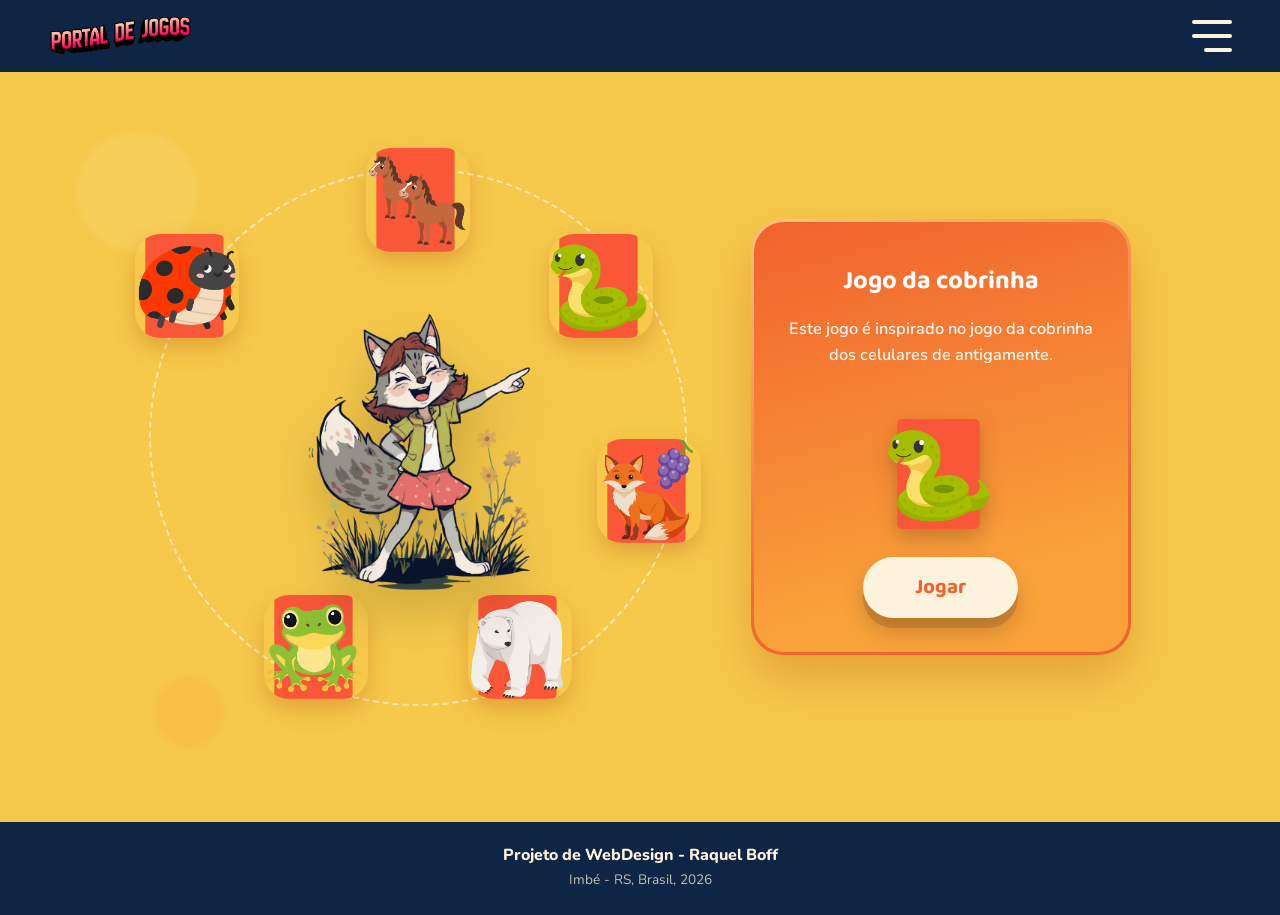
<file: index.html>
<!DOCTYPE html>
<html lang="pt-br">
<head>
<meta charset="UTF-8">
<meta name="viewport" content="width=device-width, initial-scale=1.0">
<title>Portal de Jogos</title>

<link rel="preconnect" href="https://fonts.googleapis.com">
<link href="https://fonts.googleapis.com/css2?family=Baloo+2:wght@500;600;700;800&family=Nunito:wght@400;600;700;800&display=swap" rel="stylesheet">

<link rel="stylesheet" href="style.css">

</head>
<body>

<!-- ===== HEADER ===== -->
<header class="header">

  <div class="header__inner">

    <img src="assets/logo.png" alt="Portal de Jogos" class="header__logo">

    <button class="menu-toggle"
            id="menuToggle"
            aria-label="Abrir menu"
            aria-expanded="false">

      <span></span>
      <span></span>
      <span></span>

    </button>

  </div>

  <nav class="dropdown" id="dropdownMenu">

    <a href="#" class="dropdown__item">
      <svg viewBox="0 0 24 24" class="dropdown__icon">
        <path d="M15 3h4a2 2 0 0 1 2 2v14a2 2 0 0 1-2 2h-4M10 17l5-5-5-5M15 12H3"/>
      </svg>
      Login
    </a>

    <a href="#" class="dropdown__item">
      <svg viewBox="0 0 24 24" class="dropdown__icon">
        <path d="M12 8v4l3 3"/>
        <circle cx="12" cy="12" r="9"/>
      </svg>
      Histórico
    </a>

    <a href="#" class="dropdown__item">
      <svg viewBox="0 0 24 24" class="dropdown__icon">
        <path d="M12 17.3 6.2 20.6l1.1-6.5L2.5 9.4l6.6-.9L12 2.5l2.9 6 6.6.9-4.8 4.7 1.1 6.5z"/>
      </svg>
      Jogos favoritos
    </a>

  </nav>

</header>

<!-- ===== MAIN ===== -->

<main class="stage">

  <div class="stage__blob stage__blob--1" aria-hidden="true"></div>
  <div class="stage__blob stage__blob--2" aria-hidden="true"></div>

  <!-- ORBIT -->

  <div class="orbit" id="orbit">

    <div class="orbit__ring" aria-hidden="true"></div>

    <img src="assets/loba.png"
         alt="Mascote do Portal de Jogos"
         class="mascot"
         id="mascot">

    <ul class="orbs" id="orbList">

      <li class="orb orb--1"
          data-game="memoria"
          tabindex="0"
          role="button"
          aria-label="Selecionar Jogo da Memória">

        <img src="assets/memoria.png"
             alt="Jogo da Memória">

      </li>

      <li class="orb orb--2"
          data-game="cobrinha"
          tabindex="0"
          role="button"
          aria-label="Selecionar Jogo da Cobrinha">

        <img src="assets/cobra.png"
             alt="Jogo da Cobrinha">

      </li>

      <li class="orb orb--3"
          data-game="uvas"
          tabindex="0"
          role="button"
          aria-label="Selecionar Jogo das Uvas">

        <img src="assets/uvas.png"
             alt="Jogo das Uvas">

      </li>

      <li class="orb orb--4"
          data-game="pescaria"
          tabindex="0"
          role="button"
          aria-label="Selecionar Jogo da Pescaria">

        <img src="assets/urso.png"
             alt="Jogo da Pescaria">

      </li>

      <li class="orb orb--5"
          data-game="sapo"
          tabindex="0"
          role="button"
          aria-label="Selecionar Jogo do Sapo">

        <img src="assets/sapo.png"
             alt="Jogo do Sapo">

      </li>

      <!-- NOVO JOGO -->

      <li class="orb orb--6"
          data-game="joaninha"
          tabindex="0"
          role="button"
          aria-label="Selecionar Jogo da Joaninha">

        <img src="assets/joaninha.png"
             alt="Jogo da Joaninha">

      </li>

    </ul>

  </div>

  <!-- PAINEL -->

  <section class="panel" id="panel">

    <div class="panel__glow" aria-hidden="true"></div>

    <div class="panel__content" id="panelContent">

      <h2 class="panel__title" id="panelTitle">

        Jogo da cobrinha

      </h2>

      <p class="panel__desc" id="panelDesc">

        Este jogo é inspirado no jogo da cobrinha dos celulares de antigamente.

      </p>

      <img
        src="assets/cobra.png"
        alt=""
        class="panel__image"
        id="panelImage">

      <button class="btn-jogar" id="btnJogar">

        Jogar

      </button>

    </div>

  </section>

</main>

<!-- ===== FOOTER ===== -->

<footer class="footer">

  <p class="footer__title">

    Projeto de WebDesign - Raquel Boff

  </p>

  <p class="footer__subtitle">

    Imbé - RS, Brasil, 2026

  </p>

</footer>

<script src="script.js"></script>

</body>
</html>
</file>
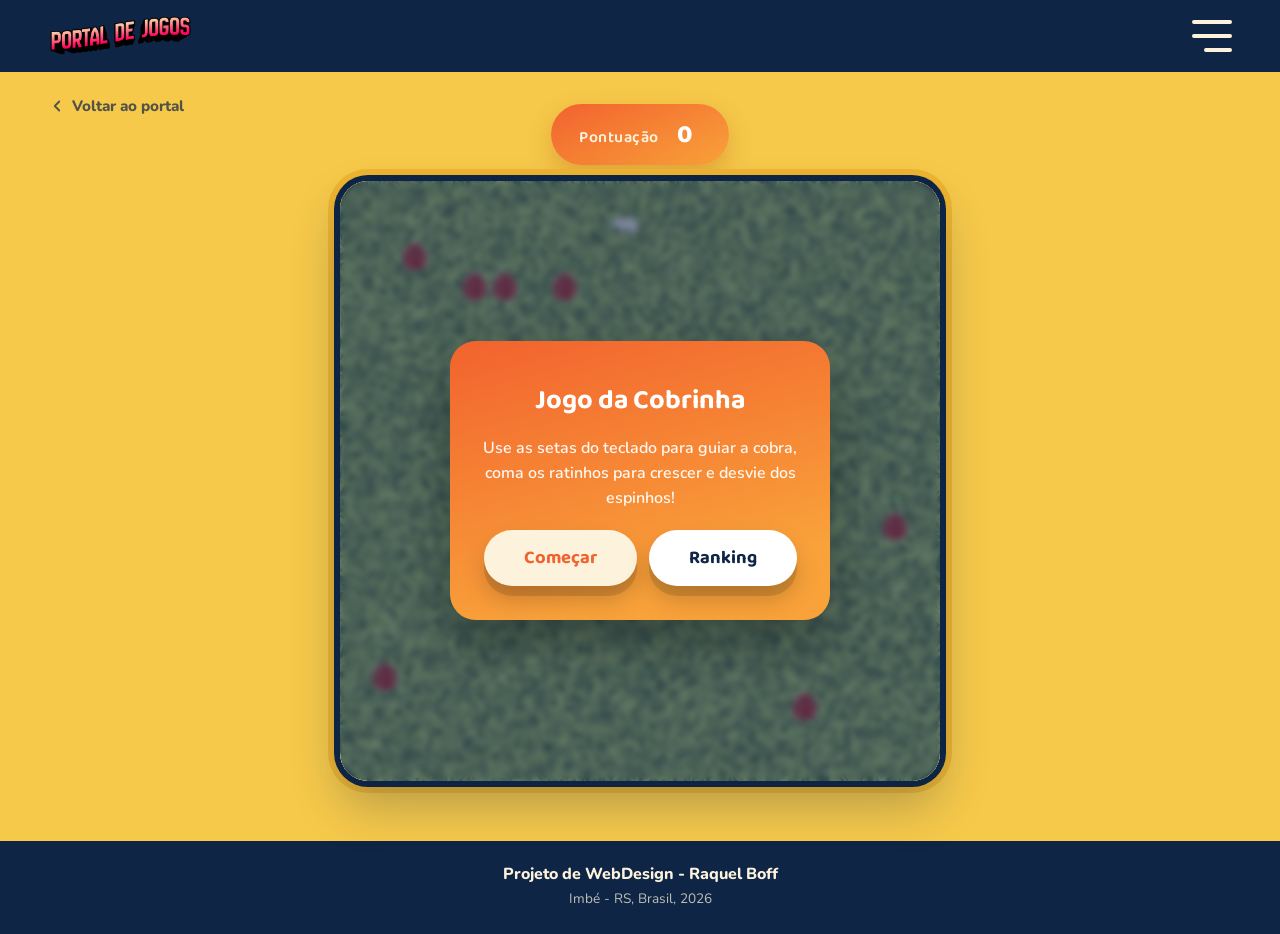
<file: cobrinha.html>
<!DOCTYPE html>
<html lang="pt-br">
<head>
<meta charset="UTF-8">
<meta name="viewport" content="width=device-width, initial-scale=1.0">
<title>Jogo da Cobrinha - Portal de Jogos</title>
<link rel="preconnect" href="https://fonts.googleapis.com">
<link href="https://fonts.googleapis.com/css2?family=Baloo+2:wght@500;600;700;800&family=Nunito:wght@400;600;700;800&display=swap" rel="stylesheet">
<link rel="stylesheet" href="style.css">
<link rel="stylesheet" href="cobrinha.css">
</head>
<body>

<!-- ===== HEADER (igual ao index.html) ===== -->
<header class="header">
  <div class="header__inner">
    <a href="index.html"><img src="assets/logo.png" alt="Portal de Jogos" class="header__logo"></a>

    <button class="menu-toggle" id="menuToggle" aria-label="Abrir menu" aria-expanded="false">
      <span></span>
      <span></span>
      <span></span>
    </button>
  </div>

  <nav class="dropdown" id="dropdownMenu">
    <a href="#" class="dropdown__item">
      <svg viewBox="0 0 24 24" class="dropdown__icon"><path d="M15 3h4a2 2 0 0 1 2 2v14a2 2 0 0 1-2 2h-4M10 17l5-5-5-5M15 12H3"/></svg>
      Login
    </a>
    <a href="#" class="dropdown__item">
      <svg viewBox="0 0 24 24" class="dropdown__icon"><path d="M12 8v4l3 3"/><circle cx="12" cy="12" r="9"/></svg>
      Histórico
    </a>
    <a href="#" class="dropdown__item">
      <svg viewBox="0 0 24 24" class="dropdown__icon"><path d="M12 17.3 6.2 20.6l1.1-6.5L2.5 9.4l6.6-.9L12 2.5l2.9 6 6.6.9-4.8 4.7 1.1 6.5z"/></svg>
      Jogos favoritos
    </a>
  </nav>
</header>

<!-- ===== JOGO ===== -->
<main class="game-stage">

  <a href="index.html" class="back-link">
    <svg viewBox="0 0 24 24" class="back-link__icon"><path d="M15 18l-6-6 6-6"/></svg>
    Voltar ao portal
  </a>

  <div class="game-frame">

    <div class="hud">
      <span class="hud__label">Pontuação</span>
      <span class="hud__score" id="scoreValue">0</span>
    </div>

    <div class="canvas-wrap" id="canvasWrap">
      <canvas id="gameCanvas" width="600" height="600"></canvas>

      <!-- overlay: menu inicial -->
      <div class="overlay" id="menuOverlay">
        <div class="overlay__card">
          <h1 class="overlay__title">Jogo da Cobrinha</h1>
          <p class="overlay__text">
            Use as setas do teclado para guiar a cobra, coma os ratinhos para
            crescer e desvie dos espinhos!
          </p>
          <div class="overlay__actions">
            <button class="btn-jogar" id="btnStart">Começar</button>
            <button class="btn-jogar btn-jogar--secondary" id="btnRanking">Ranking</button>
          </div>
        </div>
      </div>

      <!-- overlay: fim de jogo -->
      <div class="overlay is-hidden" id="gameOverOverlay">
        <div class="overlay__card">
          <h1 class="overlay__title">Fim de jogo!</h1>
          <p class="overlay__text">Você marcou</p>
          <p class="overlay__final-score" id="finalScore">0</p>
          <p class="overlay__text overlay__text--small" id="finalRank">Novato da Grama</p>

          <div id="namePrompt" class="name-prompt" style="display:none;">
            <p class="overlay__text overlay__text--small">Parabéns! Você entrou no Top 10. Digite seu nome:</p>
            <input id="playerNameInput" type="text" maxlength="20" placeholder="Seu nome">
            <button class="btn-jogar" id="saveScoreBtn">Salvar</button>
          </div>

          <div class="overlay__actions">
            <button class="btn-jogar" id="btnRetry">Tentar novamente</button>
            <button class="btn-jogar btn-jogar--secondary" id="btnRankingGameOver">Ranking</button>
          </div>
        </div>
      </div>

      <div class="overlay is-hidden" id="rankingOverlay">
        <div class="overlay__card overlay__card--ranking">
          <h1 class="overlay__title">🏆 Ranking da Cobrinha</h1>
          <ol id="rankingList" class="ranking-list"></ol>
          <button class="btn-jogar btn-jogar--secondary" id="rankingBackBtn">Voltar</button>
        </div>
      </div>
    </div>

  </div>
</main>

<!-- ===== FOOTER (igual ao index.html) ===== -->
<footer class="footer">
  <p class="footer__title">Projeto de WebDesign - Raquel Boff</p>
  <p class="footer__subtitle">Imbé - RS, Brasil, 2026</p>
</footer>

<script src="cobrinha.js"></script>
</body>
</html>
</file>
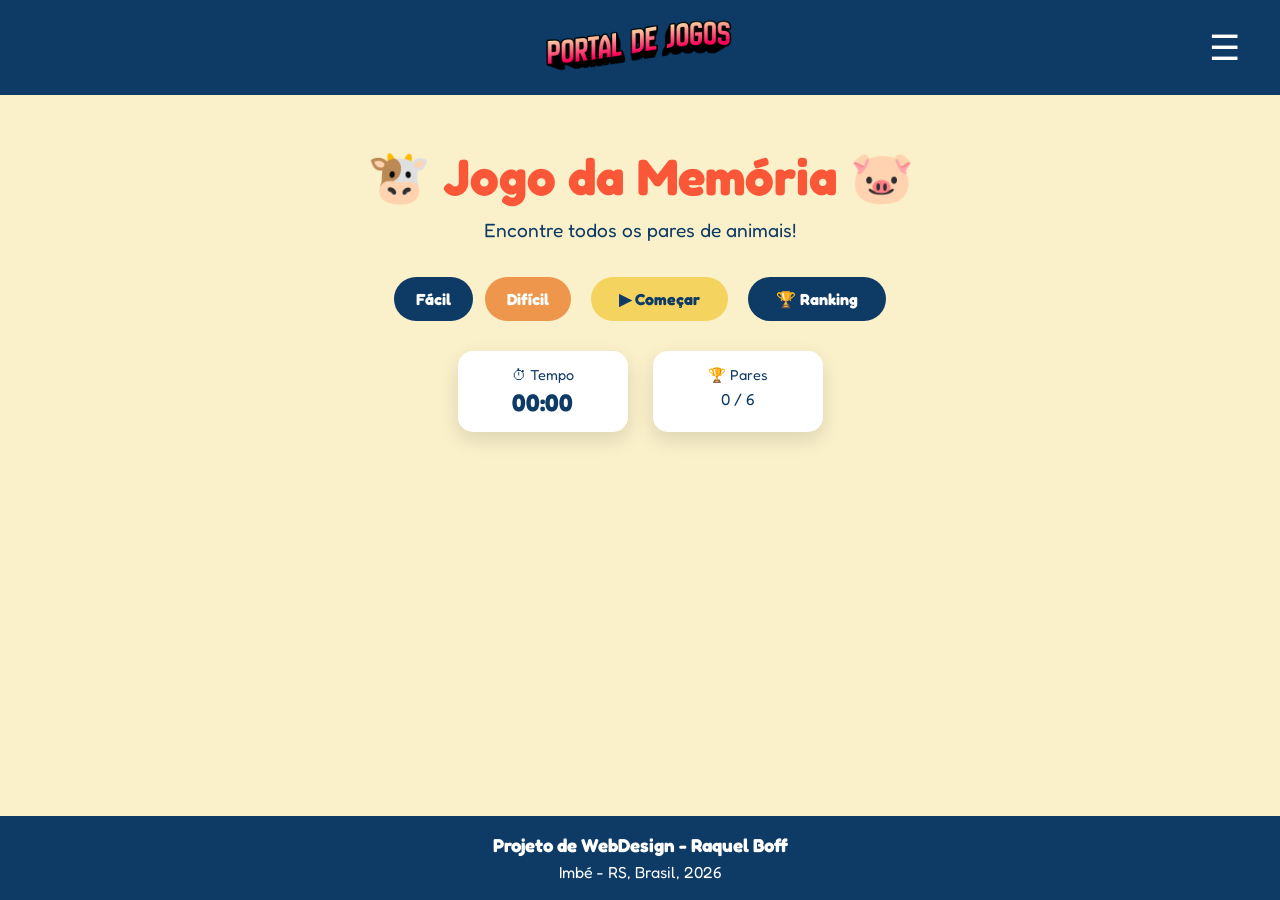
<file: memoria.html>
<!DOCTYPE html>
<html lang="pt-BR">

<head>

    <meta charset="UTF-8">

    <meta name="viewport" content="width=device-width, initial-scale=1.0">

    <title>Jogo da Memória | Portal de Jogos</title>

    <link rel="stylesheet" href="memoria.css">

    <link rel="preconnect" href="https://fonts.googleapis.com">

    <link rel="preconnect" href="https://fonts.gstatic.com" crossorigin>

    <link href="https://fonts.googleapis.com/css2?family=Fredoka:wght@400;500;600;700&display=swap" rel="stylesheet">

</head>

<body>

    <!-- ================= HEADER ================= -->

    <header>

        <nav class="navbar">

            <a href="index.html" class="logo">

                <img src="assets/logo.png" alt="Portal de Jogos">

            </a>

            <button id="menuBtn" class="menu-btn">

                ☰

            </button>

        </nav>

    </header>


    <!-- ================= MENU ================= -->

    <div id="menu" class="side-menu">

        <button id="closeMenu" class="close-menu">

            ×

        </button>

        <a href="#">Login</a>

        <a href="#">Histórico</a>

        <a href="#">Favoritos</a>

    </div>

    <div id="overlay" class="overlay"></div>



    <!-- ================= CONTEÚDO ================= -->

    <main class="container">

        <h1 class="page-title">

            🐮 Jogo da Memória 🐷

        </h1>

        <p class="subtitle">

            Encontre todos os pares de animais!

        </p>


        <section class="menu">

            <div class="difficulty">

                <button id="easyBtn" class="difficulty-btn active">

                    Fácil

                </button>

                <button id="hardBtn" class="difficulty-btn">

                    Difícil

                </button>

            </div>

            <button id="startBtn" class="start-btn">

                ▶ Começar

            </button>

            <button id="rankingBtn" class="start-btn ranking-btn">

                🏆 Ranking

            </button>

        </section>



        <section class="status">

            <div class="info-card">

                <span class="label">

                    ⏱ Tempo

                </span>

                <span id="timer" class="value">

                    00:00

                </span>

            </div>

            <div class="info-card">

                <span class="label">

                    🏆 Pares

                </span>

                <span id="pairs">

                    0 / 6

                </span>

            </div>

        </section>



        <div id="gameBoard" class="board">

            <!-- Cartas criadas pelo JavaScript -->

        </div>

    </main>



    <!-- ================= MODAL DE VITÓRIA ================= -->

    <div id="winScreen" class="win-screen hidden">

        <div class="win-box">

            <h2>

                🎉 Parabéns!

            </h2>

            <p>

                Você encontrou todos os pares!

            </p>

            <h3 id="finalTime">

                Tempo: 00:00

            </h3>

            <h3 id="finalRank" class="final-rank">

                Mestre dos Animais

            </h3>

            <div id="namePrompt" class="name-prompt" style="display:none;">
                <p>Parabéns! Você entrou no Top 10. Digite seu nome:</p>
                <input id="playerNameInput" type="text" maxlength="20" placeholder="Seu nome">
                <button id="saveScoreBtn" class="save-score-btn">Salvar</button>
            </div>

            <div class="win-actions">
                <button id="playAgain">

                    Jogar Novamente

                </button>

                <button id="rankingGameOverBtn" class="secondary-btn">

                    Ranking

                </button>
            </div>

        </div>

    </div>



    <div id="rankingOverlay" class="ranking-overlay hidden">

        <div class="ranking-box">

            <h2 id="rankingTitle">🏆 Ranking da Memória — Fácil</h2>

            <ol id="rankingList" class="ranking-list"></ol>

            <button id="closeRankingBtn" class="secondary-btn">Voltar</button>

        </div>

    </div>

    <!-- ================= FOOTER ================= -->

    <footer>

        <h3>

            Projeto de WebDesign - Raquel Boff

        </h3>

        <p>

            Imbé - RS, Brasil, 2026

        </p>

    </footer>



    <!-- ================= ASSETS ================= -->

    <script>

        const animals = [

            {
                name: "boi",
                image: "assets/memoria/boi.png"
            },

            {
                name: "cachorro",
                image: "assets/memoria/cachorro.png"
            },

            {
                name: "cavalo",
                image: "assets/memoria/cavalo.png"
            },

            {
                name: "coelho",
                image: "assets/memoria/coelho.png"
            },

            {
                name: "galinha",
                image: "assets/memoria/galinha.png"
            },

            {
                name: "galo",
                image: "assets/memoria/galo.png"
            },

            {
                name: "gato",
                image: "assets/memoria/gato.png"
            },

            {
                name: "minhoca",
                image: "assets/memoria/minhoca.png"
            },

            {
                name: "pato",
                image: "assets/memoria/pato.png"
            },

            {
                name: "porco",
                image: "assets/memoria/porco.png"
            }

        ];

    </script>

    <script src="memoria.js"></script>

</body>

</html>
</file>
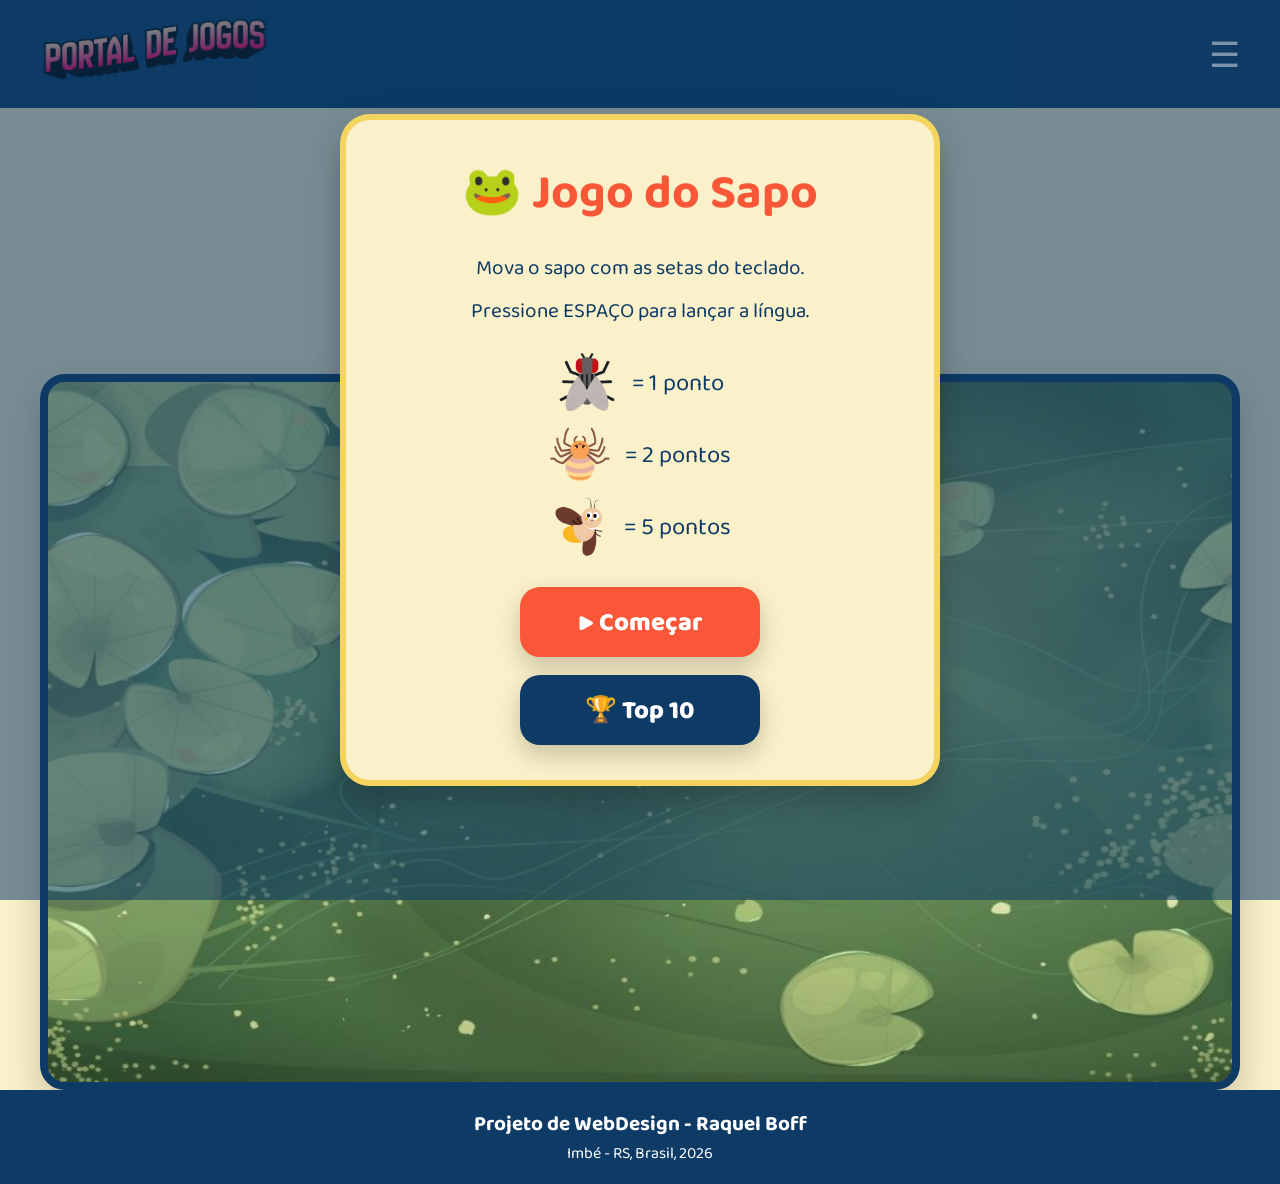
<file: sapo.html>
<!DOCTYPE html>
<html lang="pt-BR">

<head>
<meta charset="UTF-8">
<meta name="viewport" content="width=device-width, initial-scale=1.0">

<title>Jogo do Sapo | Portal de Jogos</title>

<link rel="preconnect" href="https://fonts.googleapis.com">
<link rel="preconnect" href="https://fonts.gstatic.com" crossorigin>

<link href="https://fonts.googleapis.com/css2?family=Baloo+2:wght@400;600;700;800&display=swap" rel="stylesheet">

<link rel="stylesheet" href="sapo.css">

</head>

<body>

<!-- ========================================================= -->
<!-- HEADER -->
<!-- ========================================================= -->

<header class="header">

    <div class="header-inner">

        <a href="index.html">
            <img src="assets/logo.png" class="logo" alt="Portal de Jogos">
        </a>

        <button class="menu-btn" id="menuBtn">

            ☰

        </button>

    </div>

    <nav class="dropdown" id="dropdown">

        <a href="#">Login</a>
        <a href="#">Histórico</a>
        <a href="#">Favoritos</a>

    </nav>

</header>

<!-- ========================================================= -->
<!-- TÍTULO -->
<!-- ========================================================= -->

<section class="title-area">

    <h1>🐸 Jogo do Sapo</h1>

    <p>
        Devore todos os insetos antes que eles alcancem você!
    </p>

</section>

<!-- ========================================================= -->
<!-- HUD -->
<!-- ========================================================= -->

<section class="hud">

    <div class="hud-card">

        <span>⭐ Pontos</span>

        <strong id="score">
            0
        </strong>

    </div>

    <div class="hud-card">

        <span>🏁 Fase</span>

        <strong id="level">
            1
        </strong>

    </div>

    <div class="hud-card">

        <span>🪰 Restantes</span>

        <strong id="remaining">
            15
        </strong>

    </div>

</section>

<!-- ========================================================= -->
<!-- CANVAS -->
<!-- ========================================================= -->

<div class="game-container">

    <canvas
        id="gameCanvas"
        width="1100"
        height="650">
    </canvas>

</div>

<!-- ========================================================= -->
<!-- MENU INICIAL -->
<!-- ========================================================= -->

<div id="startScreen" class="overlay">

    <div class="menu-card">

        <h1>🐸 Jogo do Sapo</h1>

        <p>

            Mova o sapo com as setas do teclado.

        </p>

        <p>

            Pressione ESPAÇO para lançar a língua.

        </p>

        <div class="points">

            <p>

                <img src="assets/sapo/mosca.png">

                = 1 ponto

            </p>

            <p>

                <img src="assets/sapo/aranha.png">

                = 2 pontos

            </p>

            <p>

                <img src="assets/sapo/vagalume.png">

                = 5 pontos

            </p>

        </div>

        <div class="menu-buttons">

            <button id="startBtn">

                ▶ Começar

            </button>

            <button
                id="rankingBtn"
                class="secondaryBtn">

                🏆 Top 10

            </button>

        </div>

    </div>

</div>

<!-- ========================================================= -->
<!-- FASE -->
<!-- ========================================================= -->

<div id="phaseScreen" class="overlay hidden">

    <div class="menu-card">

        <h1 id="phaseTitle">

            Fase 2

        </h1>

        <p>

            Uma nova tartaruga apareceu!

        </p>

    </div>

</div>

<!-- ========================================================= -->
<!-- RANKING -->
<!-- ========================================================= -->

<div id="rankingScreen" class="overlay hidden">

    <div class="menu-card">

        <h1>

            🏆 Top 10

        </h1>

        <ol id="rankingOnlyList">

        </ol>

        <button
            id="closeRankingBtn"
            class="secondaryBtn">

            Fechar

        </button>

    </div>

</div>

<!-- ========================================================= -->
<!-- GAME OVER -->
<!-- ========================================================= -->

<div id="gameOverScreen" class="overlay hidden">

    <div class="menu-card">

        <h1>

            💀 Fim de jogo

        </h1>

        <p id="resultMessage">

        </p>

        <h2>

            Pontuação:
            <span id="finalScore">
                0
            </span>

        </h2>

        <h3>

            Fase alcançada:
            <span id="finalLevel">
                1
            </span>

        </h3>

        <div id="saveArea">

            <input
                id="playerName"
                maxlength="20"
                placeholder="Digite seu nome">

            <button
                id="saveScoreBtn">

                Salvar pontuação

            </button>

        </div>

        <h2>

            🏆 Top 10

        </h2>

        <ol id="rankingList">

        </ol>

        <button
            id="restartBtn">

            Jogar novamente

        </button>

    </div>

</div>

<!-- ========================================================= -->
<!-- FOOTER -->
<!-- ========================================================= -->

<footer class="footer">

    <p class="footer-title">

        Projeto de WebDesign - Raquel Boff

    </p>

    <p>

        Imbé - RS, Brasil, 2026

    </p>

</footer>

<script src="sapo.js"></script>

</body>
</html>
</file>
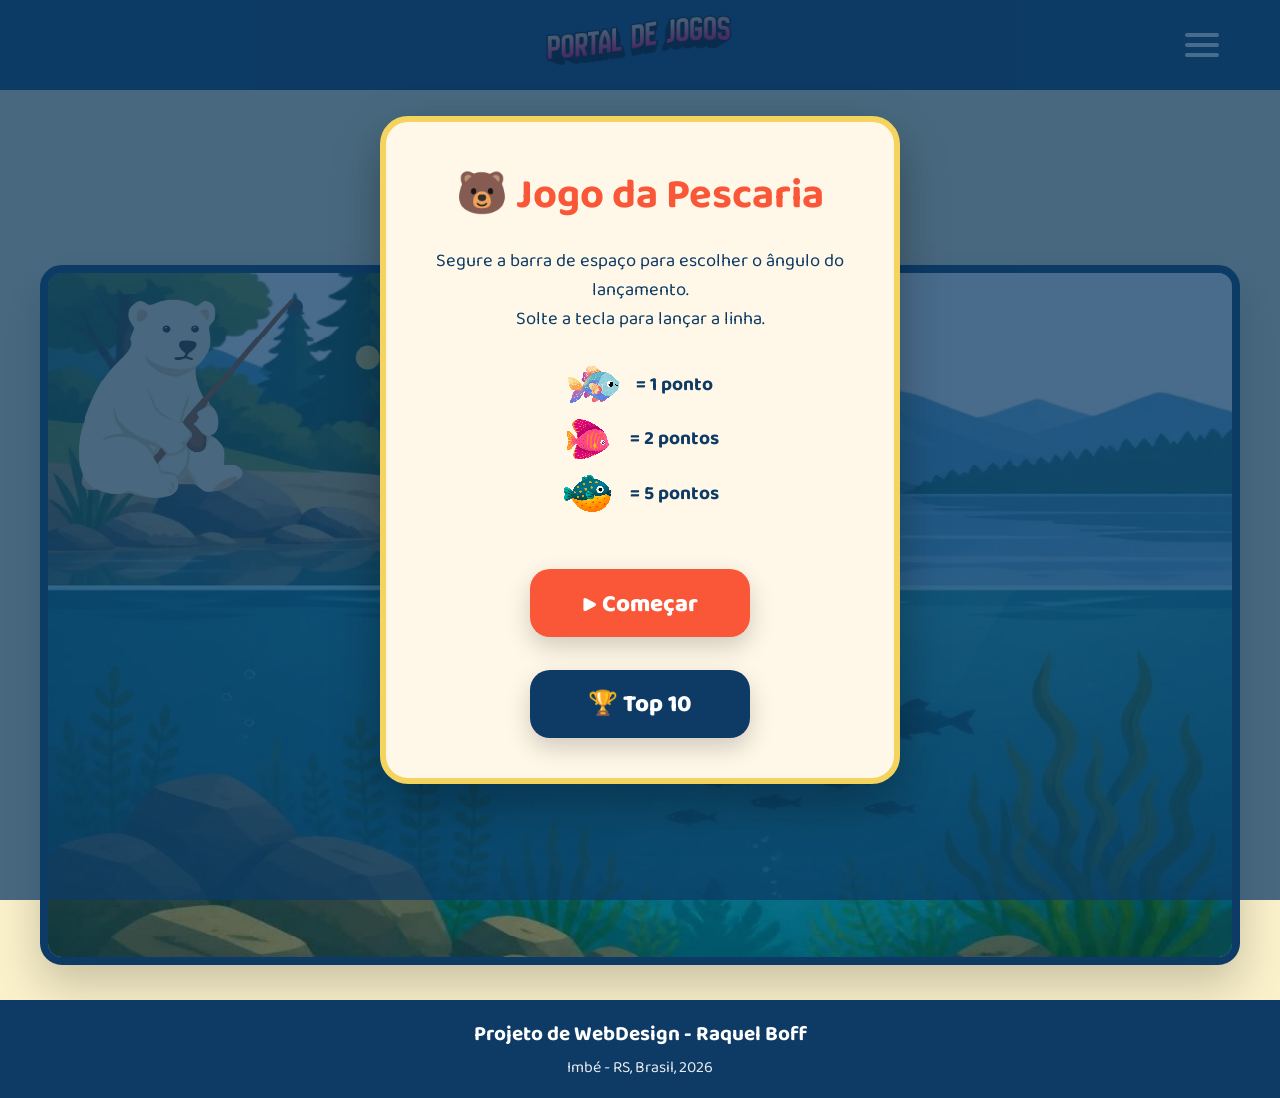
<file: urso.html>
<!DOCTYPE html>
<html lang="pt-BR">

<head>

    <meta charset="UTF-8">

    <meta name="viewport" content="width=device-width, initial-scale=1.0">

    <title>Jogo da Pescaria | Portal de Jogos</title>

    <link rel="preconnect" href="https://fonts.googleapis.com">

    <link rel="preconnect" href="https://fonts.gstatic.com" crossorigin>

    <link href="https://fonts.googleapis.com/css2?family=Baloo+2:wght@500;600;700;800&family=Nunito:wght@400;600;700;800&display=swap" rel="stylesheet">

    <link rel="stylesheet" href="urso.css">

</head>

<body>

<!-- ================= HEADER ================= -->

<header class="header">

    <div class="header__inner">

        <a href="index.html">

            <img src="assets/logo.png" class="header__logo" alt="Portal de Jogos">

        </a>

        <button class="menu-toggle" id="menuToggle">

            <span></span>
            <span></span>
            <span></span>

        </button>

    </div>

    <nav class="dropdown" id="dropdownMenu">

        <a href="#">Login</a>

        <a href="#">Histórico</a>

        <a href="#">Favoritos</a>

    </nav>

</header>


<!-- ================= MENU INICIAL ================= -->

<!-- ================= MENU INICIAL ================= -->

<div id="startScreen" class="overlay">

    <div class="menu-card">

        <h1>🐻 Jogo da Pescaria</h1>

        <p>
            Segure a barra de espaço para escolher o ângulo do lançamento.
            <br>
            Solte a tecla para lançar a linha.
        </p>

        <div class="points">

            <p>
                <img src="assets/urso/peixep.png" alt="Peixe pequeno">
                = 1 ponto
            </p>

            <p>
                <img src="assets/urso/peixem.png" alt="Peixe médio">
                = 2 pontos
            </p>

            <p>
                <img src="assets/urso/peixeg.png" alt="Peixe grande">
                = 5 pontos
            </p>

        </div>

        <div class="menu-buttons">

    <button id="startBtn">
        ▶ Começar
    </button>

    <button id="rankingBtn" class="secondaryBtn">
        🏆 Top 10
    </button>

</div>

    </div>

</div>

<!-- ================= RANKING ================= -->

<div id="rankingScreen" class="overlay hidden">

    <div class="menu-card">

        <h1>🏆 Top 10</h1>

        <ol id="rankingOnlyList"></ol>

        <button id="closeRankingBtn" class="secondaryBtn">
            Fechar
        </button>

    </div>

</div>

<!-- ================= JOGO ================= -->

<main class="game-container">

    <div class="hud">

        <div class="box">

            ⏱ Tempo

            <span id="timer">

                30

            </span>

        </div>

        <div class="box">

            ⭐ Pontos

            <span id="score">

                0

            </span>

        </div>

    </div>


    <canvas id="gameCanvas" width="1200" height="700"></canvas>

</main>


<!-- ================= TELA FINAL ================= -->

<div id="winScreen" class="overlay hidden">

    <div class="menu-card">

        <h1>🎉 Parabéns, pescador!</h1>

       <p id="resultMessage"></p>

        <h2>
            Sua pontuação:
            <span id="finalScore">0</span>
        </h2>

<div id="saveArea">

    <input
        id="playerName"
        maxlength="20"
        placeholder="Digite seu nome">

    <button id="saveScoreBtn">

        Salvar pontuação

    </button>

</div>

        <h2>🏆 Top 10</h2>

        <ol id="rankingList"></ol>

        <button id="restartBtn">
            Tentar novamente
        </button>

    </div>

</div>




<!-- ================= FOOTER ================= -->

<footer class="footer">

    <p class="footer__title">

        Projeto de WebDesign - Raquel Boff

    </p>

    <p class="footer__subtitle">

        Imbé - RS, Brasil, 2026

    </p>

</footer>


<script src="urso.js"></script>

</body>

</html>
</file>
<file: style.css>
/* ========================================================
   PORTAL DE JOGOS — tokens
   ======================================================== */
:root{
  --navy-deep:   #0e2545;
  --navy:        #163a66;
  --yellow:      #f6c94a;
  --yellow-soft: #f9d878;
  --yellow-deep: #eeb52f;
  --orange-1:    #f2622e;
  --orange-2:    #f9a23a;
  --cream:       #fdf3dd;
  --ink:         #1c2b46;
  --ink-soft:    #4a5670;

  --font-display: 'Baloo 2', system-ui, sans-serif;
  --font-body:    'Nunito', system-ui, sans-serif;

  --ease-bounce: cubic-bezier(.34,1.56,.64,1);
  --ease-smooth: cubic-bezier(.22,1,.36,1);
}

*{ box-sizing:border-box; }
html{ scroll-behavior:smooth; }
body{
  margin:0;
  font-family:var(--font-body);
  color:var(--ink);
  background:var(--yellow);
  overflow-x:hidden;
}
img{ max-width:100%; display:block; }
button{ font-family:inherit; cursor:pointer; }

@media (prefers-reduced-motion: reduce){
  *{ animation-duration:.001ms !important; animation-iteration-count:1 !important; transition-duration:.001ms !important; }
}

/* ========================================================
   HEADER
   ======================================================== */
.header{
  position:relative;
  z-index:50;
  background:var(--navy-deep);
  padding:14px clamp(20px,4vw,48px);
  display:flex;
  align-items:center;
}
.header__inner{
  width:100%;
  display:flex;
  align-items:center;
  justify-content:space-between;
}
.header__logo{
  height:44px;
  width:auto;
  animation:logoDrop .7s var(--ease-bounce) both;
}
@keyframes logoDrop{
  from{ opacity:0; transform:translateY(-16px) scale(.9); }
  to{ opacity:1; transform:translateY(0) scale(1); }
}

.menu-toggle{
  background:none;
  border:none;
  width:40px;
  height:32px;
  padding:0;
  display:flex;
  flex-direction:column;
  justify-content:space-between;
  position:relative;
}
.menu-toggle span{
  display:block;
  height:4px;
  border-radius:4px;
  background:var(--cream);
  transition:transform .35s var(--ease-smooth), opacity .25s ease, width .25s ease;
}
.menu-toggle span:nth-child(1){ width:100%; }
.menu-toggle span:nth-child(2){ width:100%; }
.menu-toggle span:nth-child(3){ width:70%; align-self:flex-end; }

.menu-toggle[aria-expanded="true"] span:nth-child(1){
  transform:translateY(14px) rotate(45deg);
  width:100%;
}
.menu-toggle[aria-expanded="true"] span:nth-child(2){
  opacity:0;
  transform:scaleX(0);
}
.menu-toggle[aria-expanded="true"] span:nth-child(3){
  transform:translateY(-14px) rotate(-45deg);
  width:100%;
}

.dropdown{
  position:absolute;
  top:100%;
  right:clamp(20px,4vw,48px);
  margin-top:10px;
  background:var(--navy);
  border-radius:16px;
  box-shadow:0 18px 40px rgba(0,0,0,.28);
  padding:10px;
  display:flex;
  flex-direction:column;
  gap:4px;
  min-width:210px;
  transform-origin:top right;
  transform:scale(.85) translateY(-10px);
  opacity:0;
  visibility:hidden;
  transition:transform .3s var(--ease-bounce), opacity .25s ease, visibility 0s linear .3s;
}
.dropdown.is-open{
  transform:scale(1) translateY(0);
  opacity:1;
  visibility:visible;
  transition:transform .35s var(--ease-bounce), opacity .25s ease, visibility 0s;
}
.dropdown__item{
  display:flex;
  align-items:center;
  gap:12px;
  padding:11px 14px;
  border-radius:10px;
  color:var(--cream);
  text-decoration:none;
  font-weight:700;
  font-size:.95rem;
  transition:background .2s ease, padding-left .2s ease;
}
.dropdown__item:hover{
  background:rgba(255,255,255,.1);
  padding-left:18px;
}
.dropdown__icon{
  width:18px; height:18px;
  fill:none;
  stroke:var(--yellow);
  stroke-width:2;
  stroke-linecap:round;
  stroke-linejoin:round;
  flex-shrink:0;
}

/* ========================================================
   STAGE (main hero area)
   ======================================================== */
.stage{
  position:relative;
  min-height:calc(100vh - 150px);
  display:flex;
  align-items:center;
  justify-content:center;
  gap:clamp(20px, 5vw, 70px);
  padding:70px clamp(20px,5vw,60px) 90px;
  overflow:hidden;
}

.stage__blob{
  position:absolute;
  border-radius:50%;
  filter:blur(2px);
  opacity:.35;
  pointer-events:none;
}
.stage__blob--1{
  width:120px; height:120px;
  background:var(--yellow-soft);
  top:8%; left:6%;
  animation:blobFloat 9s ease-in-out infinite;
}
.stage__blob--2{
  width:70px; height:70px;
  background:var(--orange-2);
  opacity:.25;
  bottom:10%; left:12%;
  animation:blobFloat 7s ease-in-out infinite reverse;
}
@keyframes blobFloat{
  0%,100%{ transform:translate(0,0); }
  50%{ transform:translate(18px,-24px); }
}

/* ---- Orbit: círculo com a mascote no centro e os jogos ao redor ---- */
.orbit{
  --orbit-size: clamp(360px, 42vw, 560px);
  position:relative;
  width:var(--orbit-size);
  height:var(--orbit-size);
  flex-shrink:0;
  z-index:2;
}

.orbit__ring{
  position:absolute;
  inset:0;
  border:2px dashed rgba(255,255,255,.55);
  border-radius:50%;
  animation:ringSpin 70s linear infinite;
  pointer-events:none;
}
@keyframes ringSpin{
  from{ transform:rotate(0deg); }
  to{ transform:rotate(360deg); }
}

/* Mascote parada, centralizada no anel */
.mascot{
  position:absolute;
  left:50%;
  top:53%;
  transform:translate(-50%,-50%);
  width:clamp(260px, 30vw, 430px);
  z-index:2;
  animation:mascotIntro .8s .1s var(--ease-bounce) both;
  filter:drop-shadow(0 22px 26px rgba(0,0,0,.18));
}
@keyframes mascotIntro{
  from{ opacity:0; transform:translate(-50%,-50%) translateY(40px) scale(.85); }
  to{ opacity:1; transform:translate(-50%,-50%) translateY(0) scale(1); }
}

/* Orbs (jogos) distribuídos ao redor do círculo */
.orbs{
  list-style:none;
  margin:0;
  padding:0;
  z-index:3;
}
.orb{
  position:absolute;
  width:clamp(74px, 9vw, 104px);
  height:clamp(74px, 9vw, 104px);
  border-radius:24%;
  overflow:hidden;
  cursor:pointer;
  outline:none;
  opacity:0;
  transform:translate(-50%,-50%) scale(.4);
  animation:orbIntro .6s var(--ease-bounce) forwards;
  transition:transform .3s var(--ease-bounce), box-shadow .3s ease;
  box-shadow:0 10px 22px rgba(180,80,20,.3);
}

/* =====================================================
   6 jogos distribuídos em um círculo ao redor da loba
   ===================================================== */

.orb--1{
    left:50%;
    top:6%;
    animation-delay:.35s;
}

.orb--2{
    left:84%;
    top:22%;
    animation-delay:.48s;
}

.orb--3{
    left:93%;
    top:60%;
    animation-delay:.61s;
}

.orb--4{
    left:69%;
    top:89%;
    animation-delay:.74s;
}

.orb--5{
    left:31%;
    top:89%;
    animation-delay:.87s;
}

.orb--6{
    left:7%;
    top:22%;
    animation-delay:1s;
}

@keyframes orbIntro{
  to{ opacity:1; transform:translate(-50%,-50%) scale(1); }
}
.orb img{
  width:100%; height:100%;
  object-fit:contain;
  display:block;
}
.orb:hover, .orb:focus-visible{
  transform:translate(-50%,-50%) scale(1.1) rotate(-3deg);
  box-shadow:0 16px 30px rgba(180,80,20,.4);
}
.orb.is-active{
  transform:translate(-50%,-50%) scale(1.14);
  box-shadow:0 0 0 4px var(--cream), 0 0 0 7px var(--orange-1), 0 14px 28px rgba(180,80,20,.45);
}
.orb:active{ transform:translate(-50%,-50%) scale(.96); }

/* Info panel */
.panel{
  position:relative;
  z-index:2;
  width:min(380px, 90vw);
  border-radius:32px;
  padding:3px;
  background:linear-gradient(160deg, var(--orange-2), var(--orange-1) 65%);
  box-shadow:0 24px 48px rgba(180,70,20,.28);
  opacity:0;
  transform:translateY(24px);
  animation:panelIntro .7s .5s var(--ease-bounce) forwards;
  overflow:hidden;
}
@keyframes panelIntro{
  to{ opacity:1; transform:translateY(0); }
}
.panel__glow{
  position:absolute;
  inset:-40%;
  background:radial-gradient(circle at 30% 20%, rgba(255,255,255,.35), transparent 60%);
  animation:glowShift 6s ease-in-out infinite;
  pointer-events:none;
}
@keyframes glowShift{
  0%,100%{ transform:translate(0,0) rotate(0deg); }
  50%{ transform:translate(6%,4%) rotate(8deg); }
}
.panel__content{
  position:relative;
  background:linear-gradient(165deg, var(--orange-1), var(--orange-2) 80%);
  border-radius:30px;
  padding:38px 34px 34px;
  text-align:center;
}
.panel__title{
  font-family:var(--font-display);
  font-weight:700;
  font-size:clamp(1.5rem, 2vw, 1.9rem);
  color:#fff;
  margin:0 0 16px;
  transition:opacity .25s ease, transform .25s ease;
}
.panel__desc{
  color:rgba(255,255,255,.94);
  font-weight:600;
  font-size:1.02rem;
  line-height:1.55;
  margin:0 0 26px;
  min-height:4.6em;
  transition:opacity .25s ease, transform .25s ease;
}
.panel__image{
  width:110px;
  height:110px;
  object-fit:contain;
  margin:0 auto 28px;
  filter:drop-shadow(0 8px 10px rgba(0,0,0,.2));
  animation:iconBob 3s ease-in-out infinite;
  transition:opacity .25s ease, transform .25s ease;
}
@keyframes iconBob{
  0%,100%{ transform:translateY(0) rotate(0deg); }
  50%{ transform:translateY(-8px) rotate(3deg); }
}

.panel__content.is-switching .panel__title,
.panel__content.is-switching .panel__desc,
.panel__content.is-switching .panel__image{
  opacity:0;
  transform:translateY(8px);
}

.btn-jogar{
  position:relative;
  background:var(--cream);
  color:var(--orange-1);
  border:none;
  font-family:var(--font-display);
  font-weight:700;
  font-size:1.3rem;
  padding:14px 52px;
  border-radius:999px;
  box-shadow:0 10px 0 rgba(0,0,0,.12), 0 14px 24px rgba(0,0,0,.18);
  transition:transform .18s var(--ease-bounce), box-shadow .18s ease;
  overflow:hidden;
  isolation:isolate;
}
.btn-jogar::before{
  content:'';
  position:absolute;
  inset:0;
  background:linear-gradient(120deg, transparent, rgba(242,98,46,.18), transparent);
  transform:translateX(-120%);
  transition:transform .5s ease;
  z-index:-1;
}
.btn-jogar:hover{
  transform:translateY(-3px);
  box-shadow:0 13px 0 rgba(0,0,0,.12), 0 20px 30px rgba(0,0,0,.2);
}
.btn-jogar:hover::before{ transform:translateX(120%); }
.btn-jogar:active{
  transform:translateY(1px);
  box-shadow:0 6px 0 rgba(0,0,0,.12), 0 8px 16px rgba(0,0,0,.18);
}

/* ========================================================
   FOOTER
   ======================================================== */
.footer{
  background:var(--navy-deep);
  text-align:center;
  padding:22px 20px 26px;
  color:var(--cream);
}
.footer__title{
  margin:0 0 4px;
  font-weight:800;
  font-size:1rem;
}
.footer__subtitle{
  margin:0;
  font-size:.85rem;
  color:rgba(253,243,221,.75);
}

/* ========================================================
   RESPONSIVE
   ======================================================== */
@media (max-width: 900px){
  .stage{
    flex-direction:column;
    padding-top:40px;
    gap:34px;
  }
  .stage__ring{ width:110vw; height:110vw; }
  .orbs{
    flex-direction:row;
    flex-wrap:wrap;
    justify-content:center;
  }
  .mascot{ width:200px; }
}

@media (max-width: 460px){
  .header__logo{ height:34px; }
  .panel__content{ padding:30px 22px 28px; }
  .orb{ width:64px; height:64px; border-radius:20px; }
}
</file>
<file: cobrinha.css>
/* ========================================================
   JOGO DA COBRINHA — estilos específicos
   (usa os tokens e o header/footer definidos em style.css)
   ======================================================== */

.game-stage{
  position:relative;
  min-height:calc(100vh - 150px);
  display:flex;
  flex-direction:column;
  align-items:center;
  justify-content:center;
  gap:18px;
  padding:32px 20px 60px;
}

.back-link{
  position:absolute;
  top:24px;
  left:clamp(20px,4vw,48px);
  display:flex;
  align-items:center;
  gap:6px;
  color:var(--ink);
  text-decoration:none;
  font-weight:800;
  font-size:.95rem;
  opacity:.75;
  transition:opacity .2s ease, transform .2s ease;
}
.back-link:hover{ opacity:1; transform:translateX(-3px); }
.back-link__icon{
  width:18px; height:18px;
  fill:none;
  stroke:currentColor;
  stroke-width:2.4;
  stroke-linecap:round;
  stroke-linejoin:round;
}

.game-frame{
  display:flex;
  flex-direction:column;
  align-items:center;
  gap:16px;
  animation:frameIntro .6s var(--ease-bounce) both;
}
@keyframes frameIntro{
  from{ opacity:0; transform:translateY(24px) scale(.97); }
  to{ opacity:1; transform:translateY(0) scale(1); }
}

/* ---- HUD ---- */
.hud{
  display:flex;
  align-items:baseline;
  gap:10px;
  background:linear-gradient(155deg, var(--orange-1), var(--orange-2));
  border-radius:999px;
  padding:10px 28px;
  box-shadow:0 10px 24px rgba(180,80,20,.3);
}
.hud__label{
  font-family:var(--font-display);
  font-weight:600;
  color:var(--cream);
  font-size:1rem;
  letter-spacing:.03em;
}
.hud__score{
  font-family:var(--font-display);
  font-weight:800;
  color:#fff;
  font-size:1.6rem;
  min-width:2ch;
  text-align:center;
  transition:transform .15s var(--ease-bounce);
}
.hud__score.is-bumped{
  animation:scoreBump .32s var(--ease-bounce);
}
@keyframes scoreBump{
  0%{ transform:scale(1); }
  40%{ transform:scale(1.4); color:var(--yellow); }
  100%{ transform:scale(1); }
}

/* ---- canvas ---- */
.canvas-wrap{
  position:relative;
  width:min(600px, 92vw);
  aspect-ratio:1 / 1;
  border-radius:28px;
  overflow:hidden;
  box-shadow:0 24px 48px rgba(14,37,69,.28), 0 0 0 6px var(--navy-deep), 0 0 0 12px var(--yellow-deep);
}
#gameCanvas{
  width:100%;
  height:100%;
  display:block;
  background:var(--yellow);
}

/* ---- overlays (menu / game over) ---- */
.overlay{
  position:absolute;
  inset:0;
  display:flex;
  align-items:center;
  justify-content:center;
  background:rgba(14,37,69,.55);
  backdrop-filter:blur(3px);
  opacity:1;
  transition:opacity .3s ease, visibility 0s;
}
.overlay.is-hidden{
  opacity:0;
  visibility:hidden;
  pointer-events:none;
}
.overlay__card{
  width:min(380px, 84%);
  text-align:center;
  background:linear-gradient(165deg, var(--orange-1), var(--orange-2) 80%);
  border-radius:26px;
  padding:38px 30px 34px;
  box-shadow:0 24px 48px rgba(0,0,0,.3);
  animation:cardPop .4s var(--ease-bounce) both;
}
@keyframes cardPop{
  from{ opacity:0; transform:scale(.85) translateY(10px); }
  to{ opacity:1; transform:scale(1) translateY(0); }
}
.overlay__title{
  font-family:var(--font-display);
  color:#fff;
  font-size:1.7rem;
  margin:0 0 14px;
}
.overlay__text{
  color:rgba(255,255,255,.94);
  font-weight:600;
  line-height:1.55;
  margin:0 0 20px;
}
.overlay__text--small{
  margin-top:-14px;
  font-size:.9rem;
  opacity:.85;
}
.overlay__final-score{
  font-family:var(--font-display);
  font-weight:800;
  font-size:3.2rem;
  color:#fff;
  margin:0;
  line-height:1;
  text-shadow:0 6px 14px rgba(0,0,0,.2);
}

/* reaproveita o botão do index, com pequeno ajuste de tamanho aqui */
.overlay .btn-jogar{
  font-size:1.15rem;
  padding:13px 40px;
}

.overlay__actions{
  display:flex;
  flex-wrap:wrap;
  justify-content:center;
  gap:12px;
  margin-top:12px;
}

.btn-jogar--secondary{
  background:#fff;
  color:var(--navy-deep);
}

.name-prompt{
  margin:10px 0 8px;
}

.name-prompt input{
  width:min(260px, 100%);
  padding:12px 14px;
  border:2px solid rgba(255,255,255,.45);
  border-radius:999px;
  margin:8px auto 10px;
  display:block;
  font-size:1rem;
  font-family:var(--font-body);
}

.ranking-list{
  text-align:left;
  margin:12px 0 16px;
  padding-left:20px;
  color:rgba(255,255,255,.96);
  font-weight:700;
}

.ranking-list li{
  margin-bottom:8px;
}

.overlay__card--ranking{
  width:min(420px, 86%);
}

@media (max-width:480px){
  .hud{ padding:8px 20px; }
  .overlay__title{ font-size:1.4rem; }
  .overlay__final-score{ font-size:2.6rem; }
}
</file>
<file: memoria.css>
/* ==========================
   RESET
========================== */

*{
    margin:0;
    padding:0;
    box-sizing:border-box;
}

html,
body{
    height:100%;
}

body{

    margin:0;

    display:flex;
    flex-direction:column;

    min-height:100vh;

    font-family:'Fredoka',sans-serif;

    background:#FAF0CA;

    color:#0D3B66;

}


/* ==========================
CONTAINER
========================== */

.container{

    flex:1;

    width:min(1200px,95%);

    margin:0 auto;

    padding:30px 15px 40px;

}


/* ==========================
HEADER
========================== */

header{

    width:100%;

    background:#0D3B66;

    height:95px;

    display:flex;

    justify-content:center;

    align-items:center;

}

header h1{

    font-size:clamp(2rem,4vw,3.3rem);

    color:#F95738;

}

.page-title{

    width:100%;

    text-align:center;

    font-size:clamp(2.2rem,4vw,3.4rem);

    color:#F95738;

    margin:20px auto 10px;

    display:block;

}

.subtitle{

    width:100%;

    text-align:center;

    font-size:1.2rem;

    color:#0D3B66;

    margin:0 auto 35px;

    display:block;

}

/* ==========================
MENU
========================== */

.menu{

    display:flex;

    justify-content:center;

    align-items:center;

    flex-wrap:wrap;

    gap:20px;

    margin-bottom:30px;

}

.difficulty{

    display:flex;

    gap:12px;

}

.difficulty-btn,
.start-btn,
#playAgain,
.secondary-btn,
.save-score-btn{

    font-family:'Fredoka',sans-serif;

    border:none;

    cursor:pointer;

    transition:.25s;

    font-size:1rem;

    font-weight:bold;

}


.difficulty-btn{

    padding:12px 22px;

    border-radius:30px;

    background:#EE964B;

    color:white;

}

.difficulty-btn:hover{

    transform:translateY(-2px);

    background:#F95738;

}

.difficulty-btn.active{

    background:#0D3B66;

}


.start-btn{

    padding:12px 28px;

    border-radius:30px;

    background:#F4D35E;

    color:#0D3B66;

}

.start-btn:hover{

    transform:scale(1.05);

}

.ranking-btn{
    background:#0D3B66;
    color:white;
}

.secondary-btn,
.save-score-btn{
    padding:12px 24px;
    border-radius:30px;
    background:#EE964B;
    color:white;
    font-family:'Fredoka',sans-serif;
    border:none;
    cursor:pointer;
}

.secondary-btn:hover,
.save-score-btn:hover{
    background:#F95738;
}

/* ==========================
STATUS
========================== */

.status{

    display:flex;

    justify-content:center;

    flex-wrap:wrap;

    gap:25px;

    margin-bottom:35px;

}

.info-card{

    background:white;

    border-radius:15px;

    padding:15px 30px;

    box-shadow:0 8px 20px rgba(0,0,0,.12);

    min-width:170px;

    text-align:center;

}

.label{

    display:block;

    font-size:.9rem;

    margin-bottom:5px;

}

.value{

    font-size:1.5rem;

    font-weight:bold;

}


/* ==========================
TABULEIRO
========================== */

.board{

    display:grid;

    gap:15px;

    justify-content:center;

    margin-top:40px;

}


/* fácil */

.board.easy{

    grid-template-columns:repeat(4,130px);

}


/* difícil */

.board.hard{

    grid-template-columns:repeat(5,130px);

}


/* ==========================
CARTA
========================== */

.card{

    width:130px;

    height:130px;

    perspective:900px;

    cursor:pointer;

}

.card-inner{

    position:relative;

    width:100%;

    height:100%;

    transition:.5s;

    transform-style:preserve-3d;

}

.card.flipped .card-inner{

    transform:rotateY(180deg);

}

.card-front,
.card-back{

    position:absolute;

    inset:0;

    border-radius:18px;

    backface-visibility:hidden;

    overflow:hidden;

    display:flex;

    justify-content:center;

    align-items:center;

}

.card-back img{

    width:80%;

    height:80%;

    object-fit:contain;

    display:block;

}


.card-front{

    background:white;

    border:5px solid #F4D35E;

    transform:rotateY(180deg);

}

.card-front img{

    width:80%;

    height:80%;

    object-fit:contain;

}

.card-back{

    background:#0D3B66;

    border:5px solid #EE964B;

    color:white;

    font-size:3rem;

}

.card:hover{

    transform:translateY(-4px);

}

.card.matched{

    animation:matched .5s;

}

@keyframes matched{

    0%{

        transform:scale(1);

    }

    50%{

        transform:scale(1.1);

    }

    100%{

        transform:scale(1);

    }

}


/* ==========================
TELA FINAL
========================== */

.win-screen{

    position:fixed;

    inset:0;

    background:rgba(13,59,102,.75);

    display:flex;

    justify-content:center;

    align-items:center;

    z-index:999;

}

.hidden{

    display:none;

}

.win-box{

    width:min(420px,90%);

    background:white;

    border-radius:25px;

    padding:40px;

    text-align:center;

    box-shadow:0 15px 40px rgba(0,0,0,.3);

}

.win-box h2{

    color:#F95738;

    font-size:2.2rem;

    margin-bottom:15px;

}

.win-box p{

    margin-bottom:20px;

}

#finalTime{

    margin-bottom:30px;

    color:#0D3B66;

}

#playAgain{

    padding:14px 28px;

    border-radius:30px;

    background:#F95738;

    color:white;

}

#playAgain:hover{

    background:#EE964B;

}

.win-actions{
    display:flex;
    justify-content:center;
    flex-wrap:wrap;
    gap:12px;
}

.name-prompt{
    margin:16px 0 20px;
}

.name-prompt input{
    width:min(260px, 100%);
    padding:12px 14px;
    border:2px solid #F4D35E;
    border-radius:999px;
    margin:10px auto;
    display:block;
    font-family:'Fredoka',sans-serif;
}

.final-rank{
    color:#0D3B66;
    margin-bottom:16px;
}

.ranking-overlay{
    position:fixed;
    inset:0;
    background:rgba(13,59,102,.78);
    display:flex;
    justify-content:center;
    align-items:center;
    z-index:1000;
}

.ranking-overlay.hidden{
    display:none;
}

.ranking-box{
    width:min(420px,90%);
    background:white;
    border-radius:25px;
    padding:32px 24px;
    text-align:center;
    box-shadow:0 15px 40px rgba(0,0,0,.3);
}

.ranking-box h2{
    color:#F95738;
    margin-bottom:16px;
}

.ranking-list{
    text-align:left;
    padding-left:20px;
    margin:12px 0 20px;
    color:#0D3B66;
    font-weight:600;
}

.ranking-list li{
    margin-bottom:8px;
}

/* ==========================
RESPONSIVO
========================== */

@media (max-width:900px){

.board.easy{

    grid-template-columns:repeat(3,120px);

}

.board.hard{

    grid-template-columns:repeat(4,110px);

}

.card{

    width:110px;

    height:110px;

}

}


@media (max-width:650px){

.board.easy{

    grid-template-columns:repeat(3,90px);

}

.board.hard{

    grid-template-columns:repeat(4,80px);

}

.card{

    width:80px;

    height:80px;

}

.card-back{

    font-size:2rem;

}

.info-card{

    min-width:130px;

    padding:12px 20px;

}

}


@media (max-width:430px){

.board.easy{

    grid-template-columns:repeat(2,90px);

}

.board.hard{

    grid-template-columns:repeat(4,70px);

}

.card{

    width:70px;

    height:70px;

}

}

/*=========================
HEADER
=========================*/

header{

    background:#0D3B66;

    height:95px;

    display:flex;

    align-items:center;

    justify-content:center;

    position:sticky;

    top:0;

    z-index:1000;

}

.navbar{

    width:100%;

    max-width:1200px;

    padding:0 30px;

    display:flex;

    justify-content:center;

    align-items:center;

    position:relative;

}

.logo img{

    height:58px;

}

.menu-btn{

    position:absolute;

    right:0;

    border:none;

    background:none;

    color:white;

    font-size:2.2rem;

    cursor:pointer;

    transition:.3s;

}

.menu-btn:hover{

    transform:scale(1.15);

}



/*=========================
MENU LATERAL
=========================*/

.side-menu{

    position:fixed;

    top:0;

    right:-300px;

    width:260px;

    height:100vh;

    background:#0D3B66;

    transition:.35s;

    display:flex;

    flex-direction:column;

    padding-top:90px;

    z-index:2000;

    box-shadow:-5px 0 20px rgba(0,0,0,.25);

}

.side-menu.open{

    right:0;

}

.side-menu a{

    color:white;

    text-decoration:none;

    font-size:1.2rem;

    padding:18px 35px;

    transition:.25s;

}

.side-menu a:hover{

    background:#F95738;

}

.close-menu{

    position:absolute;

    top:18px;

    right:20px;

    background:none;

    border:none;

    color:white;

    font-size:2rem;

    cursor:pointer;

}

.overlay{

    position:fixed;

    inset:0;

    background:rgba(0,0,0,.45);

    opacity:0;

    visibility:hidden;

    transition:.3s;

    z-index:1500;

}

.overlay.show{

    opacity:1;

    visibility:visible;

}


/*=========================
FOOTER
=========================*/

footer{

    width:100%;

    background:#0D3B66;

    color:white;

    text-align:center;

    padding:18px 0;

    margin-top:auto;

}

footer h3{

    margin:0;

}

footer p{

    margin-top:6px;

}
</file>
<file: sapo.css>
/* =========================================================
   RESET
========================================================= */

*{
    margin:0;
    padding:0;
    box-sizing:border-box;
}

body{

    font-family:"Baloo 2",sans-serif;
    background:#FAF0CA;
    color:#0D3B66;

    min-height:100vh;

    display:flex;
    flex-direction:column;

}

/* =========================================================
   HEADER
========================================================= */

.header{

    width:100%;
    background:#0D3B66;
    padding:15px 0;
    position:relative;
    z-index:100;

}

.header-inner{

    width:min(1200px,95%);
    margin:auto;

    display:flex;
    justify-content:space-between;
    align-items:center;

}

.logo{

    height:70px;
    transition:.25s;

}

.logo:hover{

    transform:scale(1.05);

}

.menu-btn{

    border:none;
    background:none;

    color:white;

    font-size:2.2rem;

    cursor:pointer;

}

/* =========================================================
   DROPDOWN
========================================================= */

.dropdown{

    position:absolute;

    top:100%;
    right:30px;

    background:white;

    border-radius:15px;

    overflow:hidden;

    min-width:200px;

    display:none;

    box-shadow:0 10px 25px rgba(0,0,0,.25);

}

.dropdown.show{

    display:block;

}

.dropdown a{

    display:block;

    text-decoration:none;

    color:#0D3B66;

    padding:14px;

    font-weight:700;

}

.dropdown a:hover{

    background:#F4D35E;

}

/* =========================================================
   TÍTULO
========================================================= */

.title-area{

    text-align:center;

    margin:20px 0;

}

.title-area h1{

    font-size:2.5rem;

    color:#2E8B57;

}

.title-area p{

    font-size:1.2rem;

}

/* =========================================================
   HUD
========================================================= */

.hud{

    display:flex;

    justify-content:center;

    gap:20px;

    flex-wrap:wrap;

    margin-bottom:20px;

}

.hud-card{

    width:170px;

    background:white;

    border-radius:18px;

    padding:15px;

    text-align:center;

    box-shadow:0 10px 25px rgba(0,0,0,.15);

}

.hud-card span{

    display:block;

    font-size:1rem;

}

.hud-card strong{

    display:block;

    margin-top:5px;

    font-size:2rem;

    color:#0D3B66;

}

/* =========================================================
   CANVAS
========================================================= */

.game-container{

    width:min(1200px,95%);

    margin:auto;

    border:8px solid #0D3B66;

    border-radius:25px;

    overflow:hidden;

    box-shadow:0 15px 35px rgba(0,0,0,.20);

}

#gameCanvas{

    display:block;

    width:100%;

    height:auto;

    background:black;

}

/* =========================================================
   OVERLAY
========================================================= */

.overlay{

    position:fixed;

    inset:0;

    background:rgba(13,59,102,.55);

    display:flex;

    justify-content:center;

    align-items:center;

    z-index:999;

}

.hidden{

    display:none;

}

/* =========================================================
   MENU
========================================================= */

.menu-card{

    width:min(600px,92%);

    background:#FAF0CA;

    border:6px solid #F4D35E;

    border-radius:30px;

    padding:35px;

    text-align:center;

    box-shadow:0 15px 35px rgba(0,0,0,.25);

}

.menu-card h1{

    font-size:3rem;

    color:#F95738;

    margin-bottom:20px;

}

.menu-card p{

    font-size:1.3rem;

    margin:10px 0;

}

/* =========================================================
   PONTUAÇÃO
========================================================= */

.points{

    margin:25px 0;

}

.points p{

    display:flex;

    align-items:center;

    justify-content:center;

    gap:15px;

    font-size:1.5rem;

    margin:12px 0;

}

.points img{

    width:60px;

}

/* =========================================================
   BOTÕES
========================================================= */

.menu-buttons{

    display:flex;

    flex-direction:column;

    align-items:center;

    gap:18px;

    margin-top:30px;

}

#startBtn,
#restartBtn,
#saveScoreBtn,
.secondaryBtn{

    width:240px;

    height:70px;

    border:none;

    border-radius:20px;

    cursor:pointer;

    font-family:"Baloo 2",sans-serif;

    font-size:1.6rem;

    font-weight:800;

    transition:.25s;

    box-shadow:0 10px 25px rgba(0,0,0,.20);

}

#startBtn,
#restartBtn{

    background:#F95738;

    color:white;

}

#startBtn:hover,
#restartBtn:hover{

    background:#EE964B;

    transform:translateY(-4px);

}

.secondaryBtn,
#saveScoreBtn{

    background:#0D3B66;

    color:white;

}

.secondaryBtn:hover,
#saveScoreBtn:hover{

    background:#245A90;

    transform:translateY(-4px);

}

/* =========================================================
   GAME OVER
========================================================= */

#resultMessage{

    font-size:1.3rem;

    margin:20px 0;

    color:#0D3B66;

}

#finalScore{

    color:#F95738;

    font-size:3.5rem;

}

#finalLevel{

    color:#2E8B57;

    font-size:2.5rem;

}

/* =========================================================
   SALVAR PONTUAÇÃO
========================================================= */

#saveArea{

    margin:25px 0;

}

#playerName{

    width:100%;

    max-width:420px;

    height:60px;

    border:3px solid #F4D35E;

    border-radius:18px;

    padding:0 20px;

    font-size:1.3rem;

    font-family:"Baloo 2",sans-serif;

    text-align:center;

    outline:none;

    margin-bottom:20px;

}

#playerName:focus{

    border-color:#2E8B57;

}

/* =========================================================
   RANKING
========================================================= */

#rankingList,
#rankingOnlyList{

    list-style:none;

    margin-top:25px;

    width:100%;

}

#rankingList li,
#rankingOnlyList li{

    display:flex;

    justify-content:space-between;

    align-items:center;

    padding:12px 18px;

    margin:8px 0;

    background:white;

    border-radius:12px;

    font-size:1.2rem;

    font-weight:700;

    box-shadow:0 4px 12px rgba(0,0,0,.10);

}

#rankingList li strong,
#rankingOnlyList li strong{

    color:#F95738;

}

/* =========================================================
   MEDALHAS
========================================================= */

#rankingList li:nth-child(1)::before,
#rankingOnlyList li:nth-child(1)::before{

    content:"🥇 ";

}

#rankingList li:nth-child(2)::before,
#rankingOnlyList li:nth-child(2)::before{

    content:"🥈 ";

}

#rankingList li:nth-child(3)::before,
#rankingOnlyList li:nth-child(3)::before{

    content:"🥉 ";

}

/* =========================================================
   NOVA PONTUAÇÃO
========================================================= */

.ranking-highlight{

    background:#F4D35E !important;

    color:#0D3B66;

    font-weight:800;

    animation:highlightPulse .8s infinite alternate;

}

@keyframes highlightPulse{

    from{

        transform:scale(1);

    }

    to{

        transform:scale(1.03);

    }

}

/* =========================================================
   TELA DE FASE
========================================================= */

#phaseScreen h1{

    color:#2E8B57;

    font-size:3rem;

}

#phaseScreen p{

    font-size:1.5rem;

    margin-top:20px;

}

/* =========================================================
   FOOTER
========================================================= */

.footer{

    margin-top:auto;

    width:100%;

    background:#0D3B66;

    color:white;

    text-align:center;

    padding:18px;

}

.footer-title{

    font-size:1.3rem;

    font-weight:700;

}

/* =========================================================
   ANIMAÇÕES
========================================================= */

@keyframes fadeIn{

    from{

        opacity:0;

    }

    to{

        opacity:1;

    }

}

.overlay{

    animation:fadeIn .35s;

}

.menu-card{

    animation:fadeIn .35s;

}

/* =========================================================
   RESPONSIVO
========================================================= */

@media(max-width:900px){

    .title-area h1{

        font-size:2rem;

    }

    .hud-card{

        width:140px;

    }

    .menu-card{

        padding:25px;

    }

    .menu-card h1{

        font-size:2.2rem;

    }

    .menu-card p{

        font-size:1.1rem;

    }

    .points img{

        width:45px;

    }

    #startBtn,
    #restartBtn,
    #saveScoreBtn,
    .secondaryBtn{

        width:210px;

        height:60px;

        font-size:1.3rem;

    }

}

@media(max-width:600px){

    .hud{

        flex-direction:column;

        align-items:center;

    }

    .logo{

        height:55px;

    }

    .title-area h1{

        font-size:1.7rem;

    }

    .points p{

        font-size:1.1rem;

    }

    #playerName{

        font-size:1.1rem;

        height:52px;

    }

}
</file>
<file: urso.css>
/* =====================================================
   RESET
===================================================== */

*{
    margin:0;
    padding:0;
    box-sizing:border-box;
}

html,
body{

    min-height:100vh;

    font-family:"Baloo 2",sans-serif;

    background:#FAF0CA;

    color:#0D3B66;

}

body{

    display:flex;
    flex-direction:column;

}

/* =====================================================
   HEADER
===================================================== */

.header{

    width:100%;

    background:#0D3B66;

    height:90px;

    display:flex;

    justify-content:center;

    align-items:center;

    position:sticky;

    top:0;

    z-index:500;

}

.header__inner{

    width:min(1200px,95%);

    display:flex;

    justify-content:center;

    align-items:center;

    position:relative;

}

.header__logo{

    height:58px;

    cursor:pointer;

}

.menu-toggle{

    position:absolute;

    right:0;

    width:55px;

    height:55px;

    border:none;

    background:none;

    cursor:pointer;

    display:flex;

    flex-direction:column;

    justify-content:center;

    gap:6px;

}

.menu-toggle span{

    width:34px;

    height:4px;

    background:white;

    border-radius:10px;

    transition:.25s;

}

.menu-toggle:hover span{

    background:#F4D35E;

}

/* =====================================================
   MENU
===================================================== */

.dropdown{

    position:absolute;

    top:90px;

    right:20px;

    width:220px;

    background:white;

    border-radius:18px;

    overflow:hidden;

    box-shadow:0 15px 30px rgba(0,0,0,.18);

    display:none;

    z-index:900;

}

.dropdown.is-open{

    display:flex;

    flex-direction:column;

}

.dropdown a{

    text-decoration:none;

    color:#0D3B66;

    font-weight:700;

    padding:18px;

    transition:.25s;

}

.dropdown a:hover{

    background:#F4D35E;

}

/* =====================================================
   ÁREA DO JOGO
===================================================== */

.game-container{

    flex:1;

    width:min(1250px,96%);

    margin:35px auto;

    display:flex;

    flex-direction:column;

    align-items:center;

}

/* =====================================================
   HUD
===================================================== */

.hud{

    display:flex;

    justify-content:center;

    gap:30px;

    margin-bottom:20px;

    flex-wrap:wrap;

}

.box{

    background:white;

    min-width:170px;

    padding:15px 25px;

    border-radius:18px;

    text-align:center;

    box-shadow:0 12px 25px rgba(0,0,0,.12);

    color:#0D3B66;

    font-size:1.2rem;

    font-weight:700;

}

.box span{

    display:block;

    margin-top:8px;

    font-size:2rem;

    color:#F95738;

}

/* =====================================================
   CANVAS
===================================================== */

#gameCanvas{

    width:100%;

    max-width:1200px;

    aspect-ratio:12/7;

    background:#69B7FF;

    border-radius:22px;

    border:8px solid #0D3B66;

    box-shadow:0 20px 45px rgba(0,0,0,.20);

    display:block;

}

/* =====================================================
   FOOTER
===================================================== */

.footer{

    margin-top:auto;

    width:100%;

    background:#0D3B66;

    color:white;

    text-align:center;

    padding:18px 10px;

}

.footer__title{

    font-size:1.3rem;

    font-weight:700;

}

.footer__subtitle{

    margin-top:4px;

    opacity:.9;

}

/* =====================================================
   UTILIDADES
===================================================== */

.hidden{

    display:none !important;

}

/* =====================================================
   TELA INICIAL / TELA FINAL
===================================================== */

.overlay{

    position:fixed;

    inset:0;

    background:rgba(13,59,102,.75);

    display:flex;

    justify-content:center;

    align-items:center;

    z-index:1000;

    padding:20px;

}

.menu-card{

    width:min(520px,95%);

    background:#FFF8E8;

    border-radius:28px;

    padding:40px;

    text-align:center;

    box-shadow:0 20px 50px rgba(0,0,0,.30);

    border:6px solid #F4D35E;

    animation:pop .45s ease;

}

.menu-card h1{

    color:#F95738;

    font-size:2.6rem;

    margin-bottom:18px;

}

.menu-card h2{

    color:#0D3B66;

    font-size:1.8rem;

    margin:15px 0;

}

.menu-card p{

    color:#0D3B66;

    font-size:1.15rem;

    line-height:1.6;

}

/* =====================================================
   LEGENDA DOS PEIXES
===================================================== */

.points{

    margin:30px 0;

    display:flex;

    flex-direction:column;

    gap:14px;

}

.points p{

    display:flex;

    align-items:center;

    justify-content:center;

    gap:15px;

    font-size:1.2rem;

    font-weight:700;

}

.points img{

    width:54px;

    image-rendering:pixelated;

}

/* =====================================================
   BOTÕES
===================================================== */

#startBtn,
#restartBtn{

    border:none;

    cursor:pointer;

    margin-top:20px;

    padding:16px 40px;

    border-radius:18px;

    background:#F95738;

    color:white;

    font-family:"Baloo 2",sans-serif;

    font-size:1.4rem;

    font-weight:800;

    transition:.20s;

    box-shadow:0 10px 25px rgba(249,87,56,.35);

}

#startBtn:hover,
#restartBtn:hover{

    background:#EE964B;

    transform:translateY(-3px);

}

#startBtn:active,
#restartBtn:active{

    transform:scale(.96);

}

/* =====================================================
   PONTUAÇÃO FINAL
===================================================== */

#finalScore{

    font-size:4rem;

    color:#F95738;

    margin:18px 0;

}

/* =====================================================
   ANIMAÇÕES
===================================================== */

@keyframes pop{

    from{

        opacity:0;

        transform:scale(.8);

    }

    to{

        opacity:1;

        transform:scale(1);

    }

}

@keyframes pulse{

    0%{

        transform:scale(1);

    }

    50%{

        transform:scale(1.05);

    }

    100%{

        transform:scale(1);

    }

}

.box{

    animation:pulse 2.5s infinite;

}

/* =====================================================
   RESPONSIVIDADE
===================================================== */

@media (max-width:900px){

    .header{

        height:80px;

    }

    .header__logo{

        height:48px;

    }

    .menu-card{

        padding:30px;

    }

    .menu-card h1{

        font-size:2rem;

    }

    .menu-card h2{

        font-size:1.5rem;

    }

    .menu-card p{

        font-size:1rem;

    }

    .box{

        min-width:140px;

        font-size:1rem;

    }

    .box span{

        font-size:1.6rem;

    }

}

@media (max-width:600px){

    .hud{

        flex-direction:column;

        align-items:center;

        gap:15px;

    }

    .box{

        width:220px;

    }

    .menu-card{

        padding:24px;

    }

    .menu-card h1{

        font-size:1.8rem;

    }

    .points img{

        width:42px;

    }

    #startBtn,
    #restartBtn{

        width:280px;

        font-size:1rem;

    }

}

/* =====================================================
   CANVAS MOBILE
===================================================== */

@media (max-width:1200px){

    #gameCanvas{

        width:100%;
        height:auto;

    }

}

/* =====================================================
   PIXEL ART
===================================================== */

#gameCanvas,
.points img{

    image-rendering:pixelated;
    image-rendering:crisp-edges;

}

.secondaryBtn{

    margin-top:15px;

    background:#0D3B66;

}

.secondaryBtn:hover{

    background:#174f8d;

}

input{

    width:100%;

    margin:20px 0;

    padding:15px;

    border-radius:12px;

    border:3px solid #F4D35E;

    font-size:1.1rem;

    text-align:center;

    font-family:"Baloo 2",sans-serif;

}

ol{

    text-align:left;

    margin:25px auto;

    max-width:320px;

    font-size:1.2rem;

}

ol li{

    padding:6px;

    display:flex;

    justify-content:space-between;

}

.menu-buttons{

    display:flex;

    justify-content:center;

    gap:18px;

    margin-top:35px;

    flex-wrap:wrap;

}

#startBtn,
#restartBtn,
.secondaryBtn{

    border:none;

    cursor:pointer;

    width:250px;

    height:68px;

    border-radius:20px;

    font-family:"Baloo 2",sans-serif;

    font-size:1.2rem;

    font-weight:800;

    transition:.25s;

    box-shadow:0 10px 25px rgba(0,0,0,.18);

}

#startBtn{

    background:#F95738;

    color:white;

}

#startBtn:hover{

    background:#EE964B;

    transform:translateY(-4px);

}

.secondaryBtn{

    background:#0D3B66;

    color:white;

}

.secondaryBtn:hover{

    background:#245a90;

    transform:translateY(-4px);

}

#startBtn:active,
.secondaryBtn:active{

    transform:scale(.96);

}

.secondaryBtn{

    display:block;

    margin:15px auto 0;

    width:220px;

    height:68px;

    border:none;

    border-radius:20px;

    background:#0D3B66;

    color:white;

    font-family:"Baloo 2",sans-serif;

    font-size:1.5rem;

    font-weight:800;

    cursor:pointer;

    transition:.25s;

    box-shadow:0 10px 25px rgba(13,59,102,.35);

}

.secondaryBtn:hover{

    background:#245a90;

    transform:translateY(-4px);

}

.ranking-highlight{

    background:#F4D35E;

    color:#0D3B66;

    font-weight:800;

    border-radius:10px;

    padding:8px 12px;

    animation: rankingPulse .8s ease-in-out infinite alternate;

}

@keyframes rankingPulse{

    from{

        transform:scale(1);

    }

    to{

        transform:scale(1.03);

    }

}

#startBtn,
#restartBtn,
#saveScoreBtn,
.secondaryBtn{

    border:none;
    cursor:pointer;
    width:220px;
    height:68px;
    border-radius:20px;
    font-family:"Baloo 2",sans-serif;
    font-size:1.5rem;
    font-weight:800;
    transition:.25s;
    box-shadow:0 10px 25px rgba(0,0,0,.18);

}

#saveScoreBtn{

    background:#0D3B66;
    color:white;
    margin:20px auto;
    display:block;

}

#saveScoreBtn:hover{

    background:#245a90;

}
</file>
